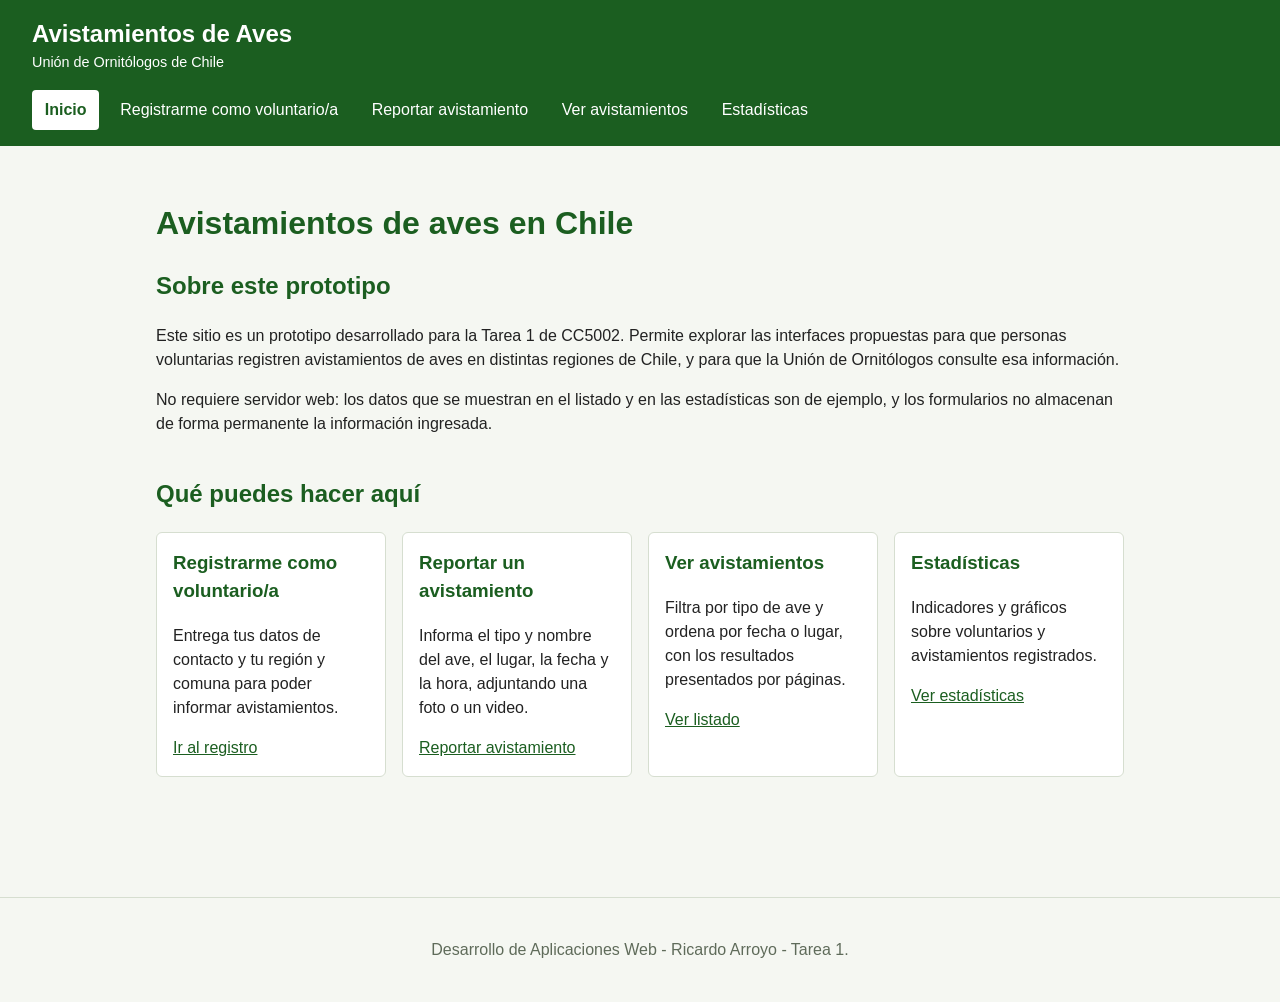
<file: index.html>
<!DOCTYPE html>
<html lang="es">
    <head>
        <meta charset="UTF-8">
        <meta name="viewport" content="width=device-width, initial-scale=1.0">
        <title>Inicio - Avistamientos de Aves</title>
        <link rel="stylesheet" href="css/estilos.css">
    </head>
    <body>

        <header>
            <p class="marca"><a href="index.html">Avistamientos de Aves</a></p>
            <p class="subtitulo">Unión de Ornitólogos de Chile</p>

            <nav aria-label="Navegación principal">
                <ul>
                    <li><a href="index.html" aria-current="page">Inicio</a></li>
                    <li><a href="registro-voluntario.html">Registrarme como voluntario/a</a></li>
                    <li><a href="reportar-avistamiento.html">Reportar avistamiento</a></li>
                    <li><a href="avistamientos.html">Ver avistamientos</a></li>
                    <li><a href="estadisticas.html">Estadísticas</a></li>
                </ul>
            </nav>
        </header>
        <main>
            <h1>Avistamientos de aves en Chile</h1>

            <section>
                <h2>Sobre este prototipo</h2>
                <p>
                Este sitio es un prototipo desarrollado para la Tarea 1 de CC5002.
                Permite explorar las interfaces propuestas para que personas voluntarias
                registren avistamientos de aves en distintas regiones de Chile, y para
                que la Unión de Ornitólogos consulte esa información.
                </p>
                <p>
                No requiere servidor web: los datos que se muestran en el listado y en
                las estadísticas son de ejemplo, y los formularios no almacenan de forma
                permanente la información ingresada.
                </p>
            </section>
                
            <section>
                <h2>Qué puedes hacer aquí</h2>

                <ul class="tarjetas">
                    <li>
                        <h3>Registrarme como voluntario/a</h3>
                        <p>
                            Entrega tus datos de contacto y tu región y comuna para poder
                            informar avistamientos.
                        </p>
                        <a href="registro-voluntario.html">Ir al registro</a>
                    </li>
                    <li>
                        <h3>Reportar un avistamiento</h3>
                        <p>
                            Informa el tipo y nombre del ave, el lugar, la fecha y la hora,
                            adjuntando una foto o un video.
                        </p>
                        <a href="reportar-avistamiento.html">Reportar avistamiento</a>
                    </li>
                    <li>
                        <h3>Ver avistamientos</h3>
                        <p>
                            Filtra por tipo de ave y ordena por fecha o lugar, con los
                            resultados presentados por páginas.
                        </p>
                        <a href="avistamientos.html">Ver listado</a>
                    </li>
                    <li>
                        <h3>Estadísticas</h3>
                        <p>
                            Indicadores y gráficos sobre voluntarios y avistamientos
                            registrados.
                        </p>
                        <a href="estadisticas.html">Ver estadísticas</a>
                    </li>
                </ul>
            </section>
        </main>

        <footer>
            <p>Desarrollo de Aplicaciones Web - Ricardo Arroyo - Tarea 1.</p>
        </footer>

    </body>
</html>
</file>
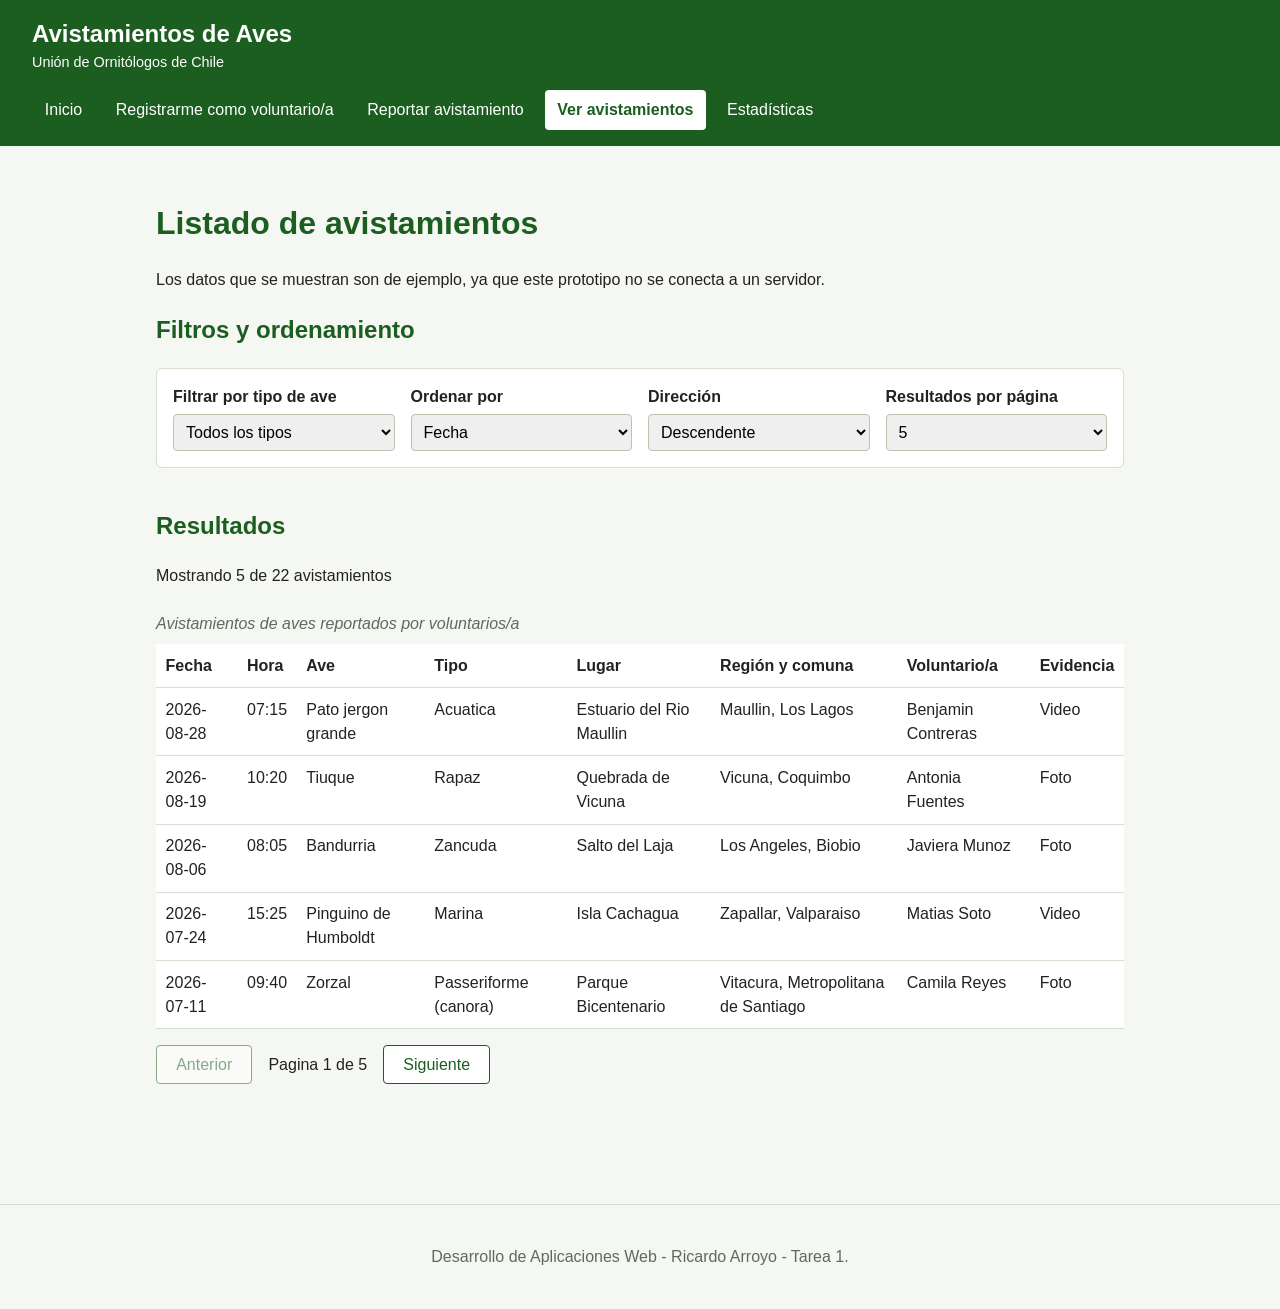
<file: avistamientos.html>
<!DOCTYPE html>
<html lang="es">
    <head>
        <meta charset="UTF-8">
        <meta name="viewport" content="width=device-width, initial-scale=1.0">
        <title>Listado de avistamientos - Avistamientos de Aves</title>
        <link rel="stylesheet" href="css/estilos.css">
    </head>
    <body>

        <header>
            <p class="marca"><a href="index.html">Avistamientos de Aves</a></p>
            <p class="subtitulo">Unión de Ornitólogos de Chile</p>

            <nav aria-label="Navegación principal">
                <ul>
                    <li><a href="index.html">Inicio</a></li>
                    <li><a href="registro-voluntario.html">Registrarme como voluntario/a</a></li>
                    <li><a href="reportar-avistamiento.html">Reportar avistamiento</a></li>
                    <li><a href="avistamientos.html" aria-current="page">Ver avistamientos</a></li>
                    <li><a href="estadisticas.html">Estadísticas</a></li>
                </ul>
            </nav>
        </header>

        <main>
            <h1>Listado de avistamientos</h1>

            <p>
                Los datos que se muestran son de ejemplo, ya que este prototipo
                no se conecta a un servidor.
            </p>

            <section aria-labelledby="titulo-filtros">
                <h2 id="titulo-filtros">Filtros y ordenamiento</h2>

                <form id="form-filtros">

                    <p class="campo">
                        <label for="filtro-tipo">Filtrar por tipo de ave</label>
                        <select id="filtro-tipo" name="filtro-tipo">
                            <option value="todos">Todos los tipos</option>
                            <option value="rapaz">Rapaz</option>
                            <option value="acuatica">Acuática</option>
                            <option value="passeriforme">Passeriforme (canora)</option>
                            <option value="zancuda">Zancuda</option>
                            <option value="marina">Marina</option>
                            <option value="otra">Otra</option>
                        </select>
                    </p>

                    <p class="campo">
                        <label for="orden-campo">Ordenar por</label>
                        <select id="orden-campo" name="orden-campo">
                            <option value="fecha">Fecha</option>
                            <option value="lugar">Lugar</option>
                            <option value="nombreAve">Nombre del ave</option>
                        </select>
                    </p>

                    <p class="campo">
                        <label for="orden-direccion">Dirección</label>
                        <select id="orden-direccion" name="orden-direccion">
                            <option value="desc">Descendente</option>
                            <option value="asc">Ascendente</option>
                        </select>
                    </p>

                    <p class="campo">
                        <label for="por-pagina">Resultados por página</label>
                        <select id="por-pagina" name="por-pagina">
                            <option value="5">5</option>
                            <option value="10">10</option>
                            <option value="20">20</option>
                        </select>
                    </p>

                </form>
            </section>

            <section aria-labelledby="titulo-resultados">
                <h2 id="titulo-resultados">Resultados</h2>

                <p id="contador" role="status"></p>

                <table>
                    <caption>Avistamientos de aves reportados por voluntarios/a</caption>
                    <thead>
                        <tr>
                            <th scope="col">Fecha</th>
                            <th scope="col">Hora</th>
                            <th scope="col">Ave</th>
                            <th scope="col">Tipo</th>
                            <th scope="col">Lugar</th>
                            <th scope="col">Región y comuna</th>
                            <th scope="col">Voluntario/a</th>
                            <th scope="col">Evidencia</th>
                        </tr>
                    </thead>
                    <tbody id="cuerpo-tabla">
                    </tbody>
                </table>

                <p id="sin-resultados" hidden>
                    No hay avistamientos que coincidan con el filtro seleccionado.
                </p>

                <nav aria-label="Paginación de resultados">
                    <p class="paginacion">
                        <button type="button" id="btn-anterior">Anterior</button>
                        <span id="indicador-pagina"></span>
                        <button type="button" id="btn-siguiente">Siguiente</button>
                    </p>
                </nav>
            </section>
        </main>

        <footer>
            <p>Desarrollo de Aplicaciones Web - Ricardo Arroyo - Tarea 1.</p>
        </footer>
        <script src="js/datos.js"></script>
        <script src="js/listado.js"></script>
    </body>
</html>
</file>
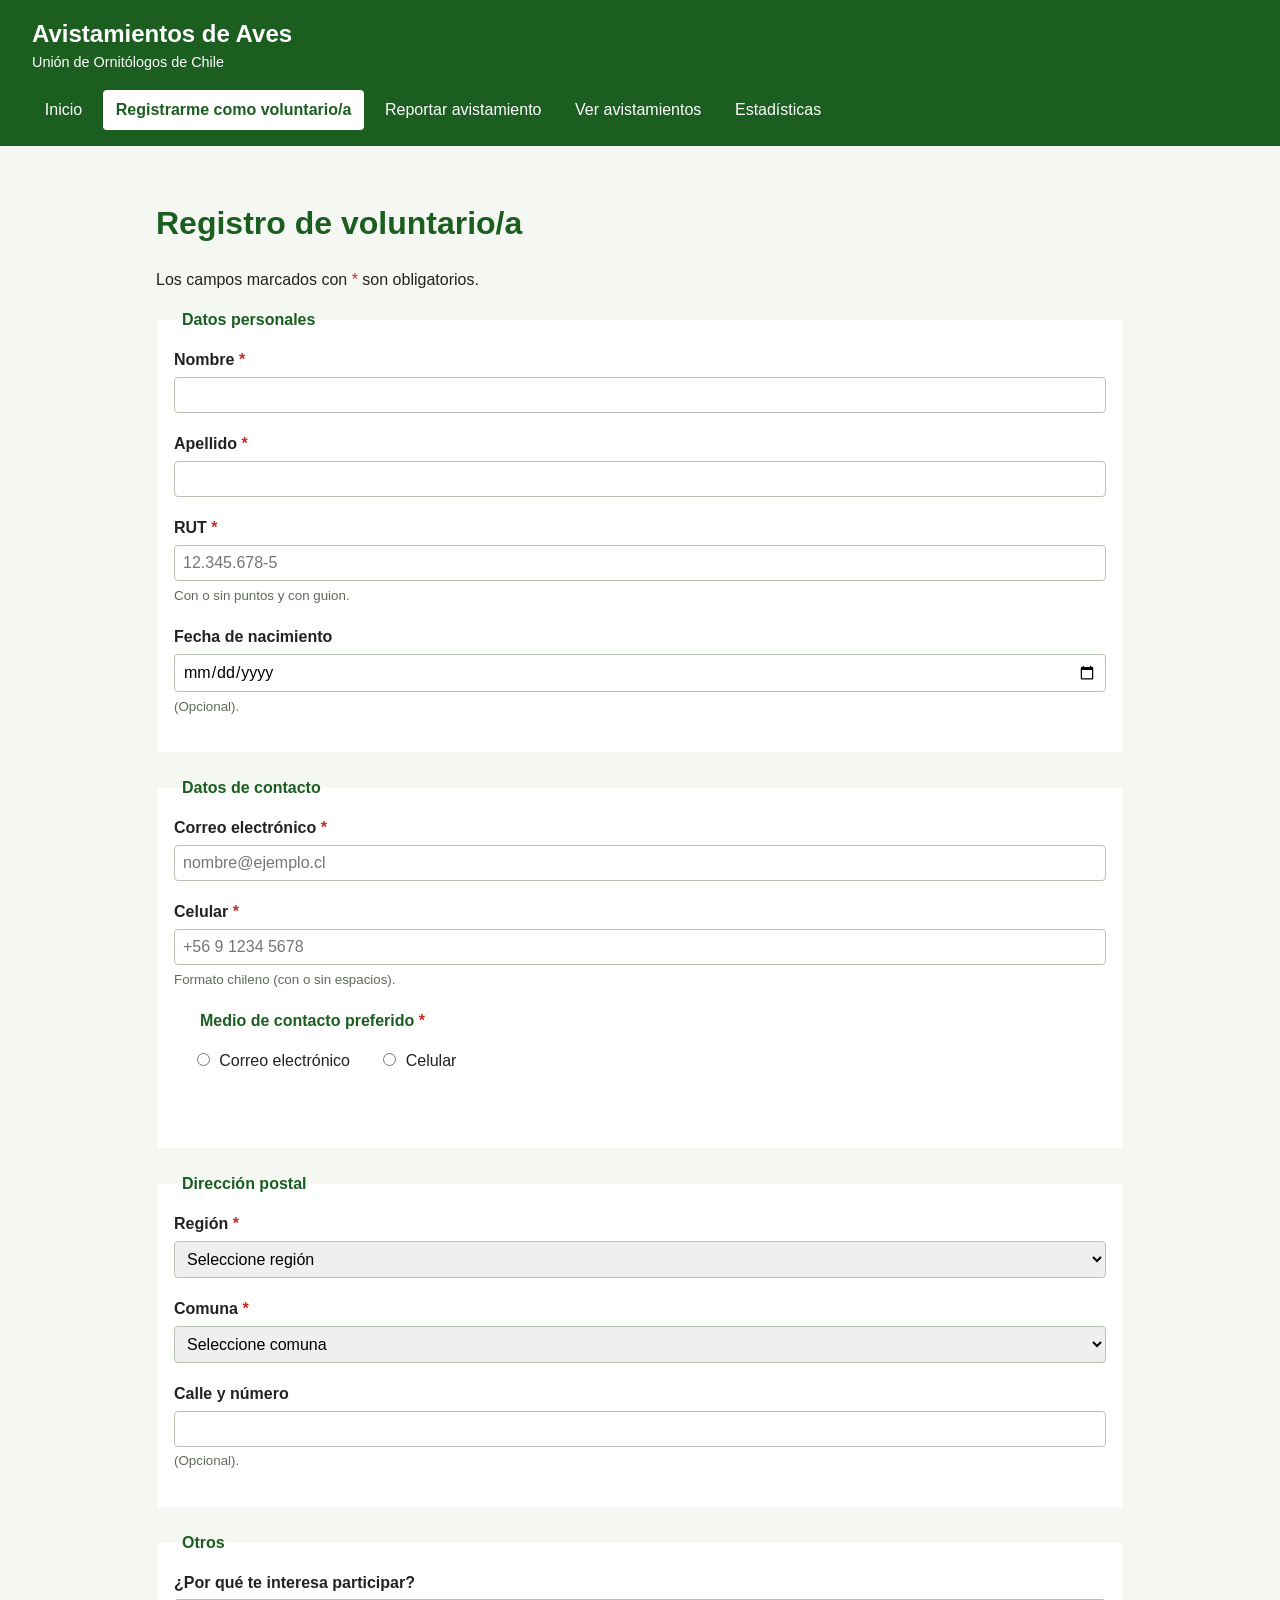
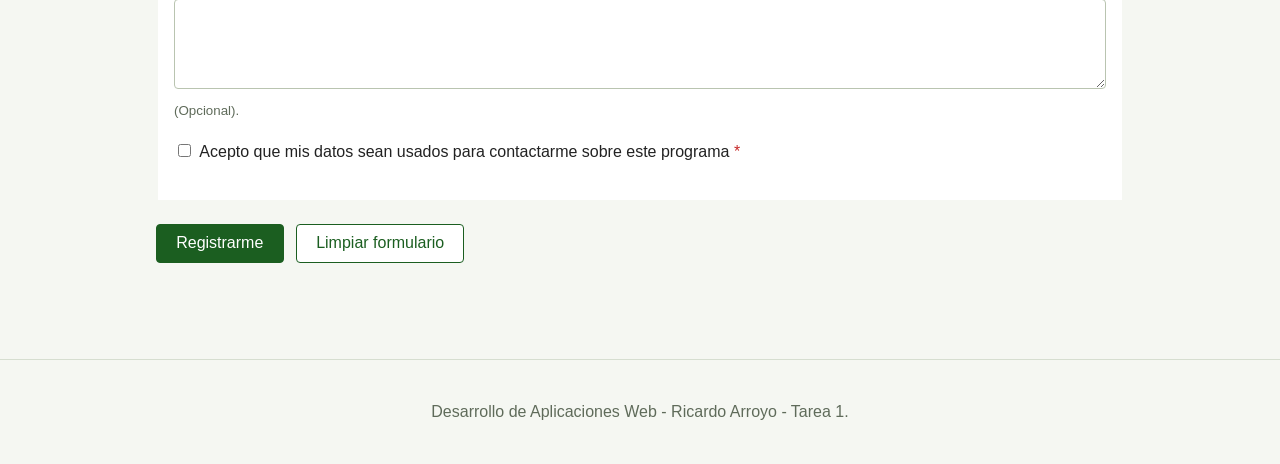
<file: registro-voluntario.html>
<!DOCTYPE html>
<html lang="es">
    <head>
        <meta charset="UTF-8">
        <meta name="viewport" content="width=device-width, initial-scale=1.0">
        <title>Registro de voluntario/a - Avistamientos de Aves</title>
        <link rel="stylesheet" href="css/estilos.css">
    </head>
    <body>
        
        <header>
            <p class="marca"><a href="index.html">Avistamientos de Aves</a></p>
            <p class="subtitulo">Unión de Ornitólogos de Chile</p>

            <nav aria-label="Navegación principal">
                <ul>
                    <li><a href="index.html">Inicio</a></li>
                    <li><a href="registro-voluntario.html" aria-current="page">Registrarme como voluntario/a</a></li>
                    <li><a href="reportar-avistamiento.html">Reportar avistamiento</a></li>
                    <li><a href="avistamientos.html">Ver avistamientos</a></li>
                    <li><a href="estadisticas.html">Estadísticas</a></li>
                </ul>
            </nav>
        </header>

        <main>
            <h1>Registro de voluntario/a</h1>

            <p>Los campos marcados con <span class="obligatorio">*</span> son obligatorios.</p>

            <p class="mensaje-exito" id="mensaje-exito" hidden>
                Tu registro fue recibido correctamente.
            </p>

            <form id="form-voluntario" novalidate>

                <fieldset>
                    <legend>Datos personales</legend>

                    <p class="campo">
                        <label for="nombre">Nombre <span class="obligatorio">*</span></label>
                        <input type="text" id="nombre" name="nombre">
                        <span class="error" id="error-nombre"></span>
                    </p>

                    <p class="campo">
                        <label for="apellido">Apellido <span class="obligatorio">*</span></label>
                        <input type="text" id="apellido" name="apellido">
                        <span class="error" id="error-apellido"></span>
                    </p>

                    <p class="campo">
                        <label for="rut">RUT <span class="obligatorio">*</span></label>
                        <input type="text" id="rut" name="rut" placeholder="12.345.678-5">
                        <small class="ayuda">Con o sin puntos y con guion.</small>
                        <span class="error" id="error-rut"></span>
                    </p>

                    <p class="campo">
                        <label for="fecha-nacimiento">Fecha de nacimiento</label>
                        <input type="date" id="fecha-nacimiento" name="fecha-nacimiento">
                        <small class="ayuda">(Opcional).</small>
                        <span class="error" id="error-fecha-nacimiento"></span>
                    </p>
                </fieldset>

                <fieldset>
                    <legend>Datos de contacto</legend>

                    <p class="campo">
                        <label for="correo">Correo electrónico <span class="obligatorio">*</span></label>
                        <input type="email" id="correo" name="correo" placeholder="nombre@ejemplo.cl">
                        <span class="error" id="error-correo"></span>
                    </p>

                    <p class="campo">
                        <label for="celular">Celular <span class="obligatorio">*</span></label>
                        <input type="tel" id="celular" name="celular" placeholder="+56 9 1234 5678">
                        <small class="ayuda">Formato chileno (con o sin espacios).</small>
                        <span class="error" id="error-celular"></span>
                    </p>

                    <fieldset class="opciones">
                        <legend>Medio de contacto preferido <span class="obligatorio">*</span></legend>

                        <p class="campo">
                            <input type="radio" id="contacto-correo" name="medio-contacto" value="correo">
                            <label for="contacto-correo">Correo electrónico</label>

                            <input type="radio" id="contacto-celular" name="medio-contacto" value="celular">
                            <label for="contacto-celular">Celular</label>
                        </p>

                        <span class="error" id="error-medio-contacto"></span>
                    </fieldset>
                </fieldset>

                <fieldset>
                    <legend>Dirección postal</legend>

                    <p class="campo">
                        <label for="region">Región <span class="obligatorio">*</span></label>
                        <select id="region" name="region">
                            <option value="">Seleccione región</option>
                        </select>
                        <span class="error" id="error-region"></span>
                    </p>

                    <p class="campo">
                        <label for="comuna">Comuna <span class="obligatorio">*</span></label>
                        <select id="comuna" name="comuna">
                            <option value="">Seleccione comuna</option>
                        </select>
                        <span class="error" id="error-comuna"></span>
                    </p>

                    <p class="campo">
                        <label for="calle">Calle y número</label>
                        <input type="text" id="calle" name="calle">
                        <small class="ayuda">(Opcional).</small>
                        <span class="error" id="error-calle"></span>
                    </p>
                </fieldset>

                <fieldset>
                    <legend>Otros</legend>

                    <p class="campo">
                        <label for="motivacion">¿Por qué te interesa participar?</label>
                        <textarea id="motivacion" name="motivacion" rows="4"></textarea>
                        <small class="ayuda">(Opcional).</small>
                        <span class="error" id="error-motivacion"></span>
                    </p>

                    <p class="campo">
                        <input type="checkbox" id="consentimiento" name="consentimiento">
                        <label for="consentimiento">
                            Acepto que mis datos sean usados para contactarme sobre este programa
                            <span class="obligatorio">*</span>
                        </label>
                        <span class="error" id="error-consentimiento"></span>
                    </p>
                </fieldset>

                <p class="acciones">
                    <button type="submit">Registrarme</button>
                    <button type="reset">Limpiar formulario</button>
                </p>

            </form>
        </main>

        <footer>
            <p>Desarrollo de Aplicaciones Web - Ricardo Arroyo - Tarea 1.</p>
        </footer>
        
        <script src="js/regiones-comunas.js"></script>
        <script src="js/validaciones.js"></script>
        <script src="js/validacion-voluntario.js"></script>
    </body>
</html>
</file>
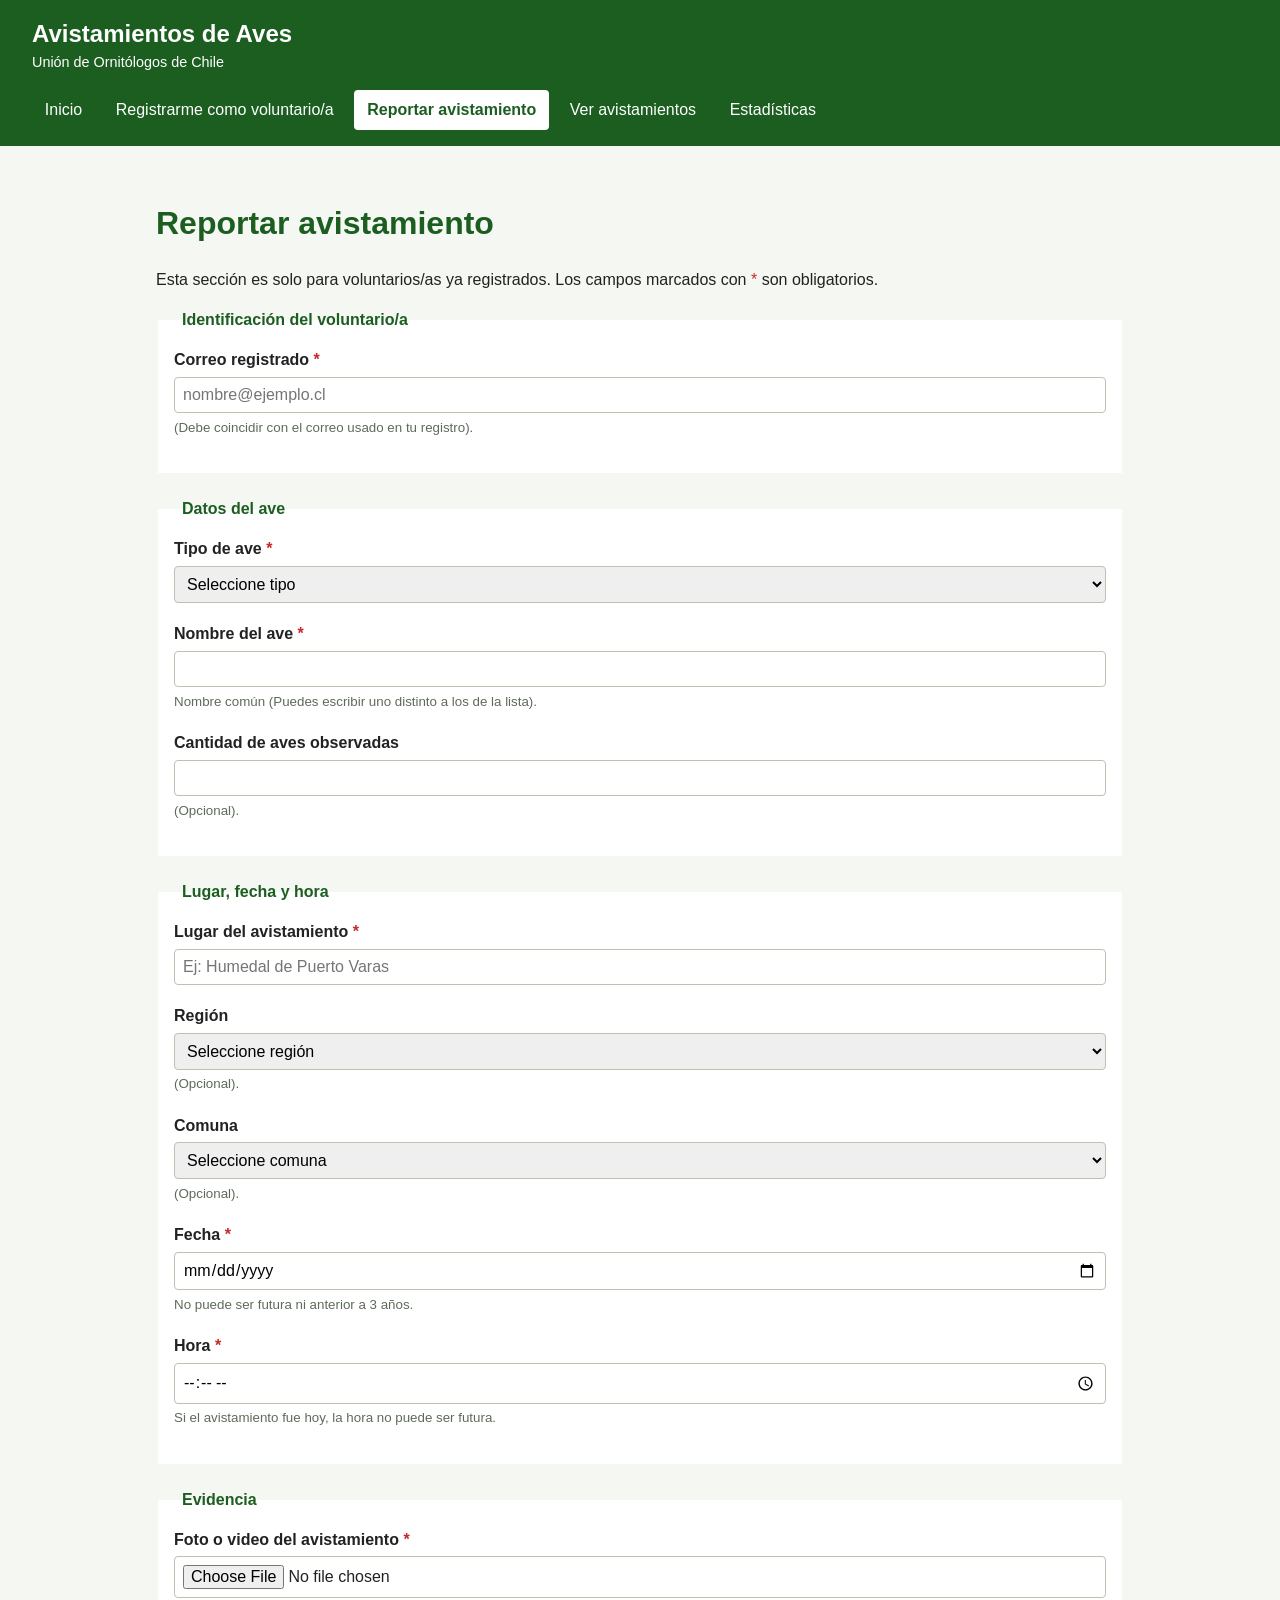
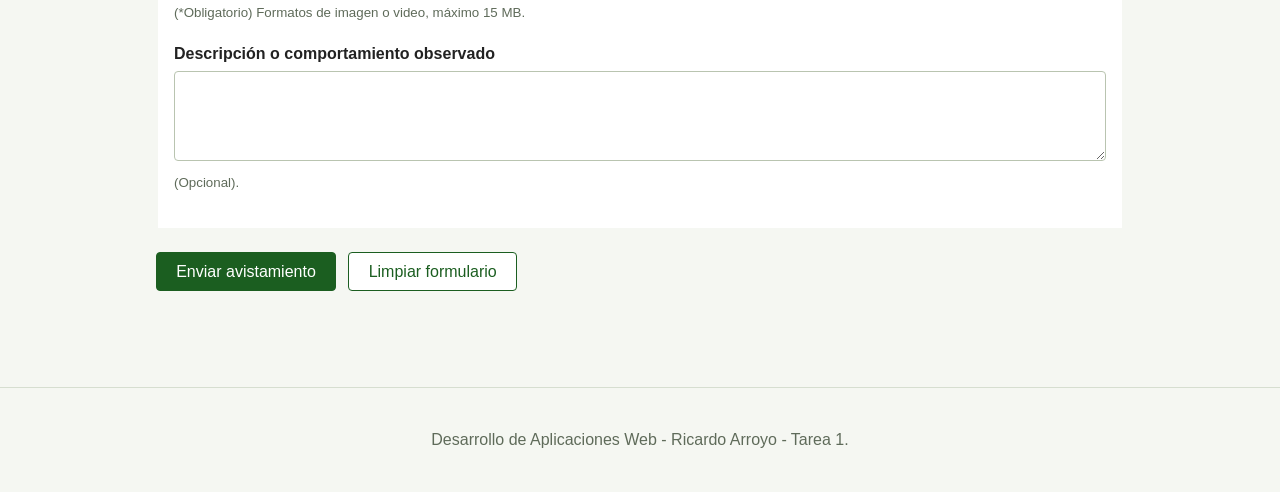
<file: reportar-avistamiento.html>
<!DOCTYPE html>
<html lang="es">
    <head>
        <meta charset="UTF-8">
        <meta name="viewport" content="width=device-width, initial-scale=1.0">
        <title>Reportar avistamiento - Avistamientos de Aves</title>
        <link rel="stylesheet" href="css/estilos.css">
    </head>
    <body>

        <header>
            <p class="marca"><a href="index.html">Avistamientos de Aves</a></p>
            <p class="subtitulo">Unión de Ornitólogos de Chile</p>

            <nav aria-label="Navegación principal">
                <ul>
                    <li><a href="index.html">Inicio</a></li>
                    <li><a href="registro-voluntario.html">Registrarme como voluntario/a</a></li>
                    <li><a href="reportar-avistamiento.html" aria-current="page">Reportar avistamiento</a></li>
                    <li><a href="avistamientos.html">Ver avistamientos</a></li>
                    <li><a href="estadisticas.html">Estadísticas</a></li>
                </ul>
            </nav>
        </header>

        <main>
            <h1>Reportar avistamiento</h1>

            <p>
                Esta sección es solo para voluntarios/as ya registrados.
                Los campos marcados con <span class="obligatorio">*</span> son obligatorios.
            </p>

            <p class="mensaje-exito" id="mensaje-exito" hidden>
                Tu avistamiento fue registrado correctamente.
            </p>

            <form id="form-avistamiento" novalidate>

                <fieldset>
                    <legend>Identificación del voluntario/a</legend>

                    <p class="campo">
                        <label for="correo-voluntario">Correo registrado <span class="obligatorio">*</span></label>
                        <input type="email" id="correo-voluntario" name="correo-voluntario" placeholder="nombre@ejemplo.cl">
                        <small class="ayuda">
                            (Debe coincidir con el correo usado en tu registro).
                        </small>
                        <span class="error" id="error-correo-voluntario"></span>
                    </p>
                </fieldset>

                <fieldset>
                    <legend>Datos del ave</legend>

                    <p class="campo">
                        <label for="tipo-ave">Tipo de ave <span class="obligatorio">*</span></label>
                        <select id="tipo-ave" name="tipo-ave">
                            <option value="">Seleccione tipo</option>
                            <option value="rapaz">Rapaz</option>
                            <option value="acuatica">Acuática</option>
                            <option value="passeriforme">Passeriforme (canora)</option>
                            <option value="zancuda">Zancuda</option>
                            <option value="marina">Marina</option>
                            <option value="otra">Otra</option>
                        </select>
                        <span class="error" id="error-tipo-ave"></span>
                    </p>

                    <p class="campo">
                        <label for="nombre-ave">Nombre del ave <span class="obligatorio">*</span></label>
                        <input type="text" id="nombre-ave" name="nombre-ave" list="aves-comunes">
                        <datalist id="aves-comunes">
                            <option value="Bandurria"></option>
                            <option value="Cachaña"></option>
                            <option value="Chincol"></option>
                            <option value="Cisne de cuello negro"></option>
                            <option value="Diucón"></option>
                            <option value="Peuco"></option>
                            <option value="Pingüino de Humboldt"></option>
                            <option value="Queltehue"></option>
                            <option value="Tiuque"></option>
                            <option value="Zorzal"></option>
                        </datalist>
                        <small class="ayuda">
                            Nombre común (Puedes escribir uno distinto a los de la lista).
                        </small>
                        <span class="error" id="error-nombre-ave"></span>
                    </p>

                    <p class="campo">
                        <label for="cantidad">Cantidad de aves observadas</label>
                        <input type="number" id="cantidad" name="cantidad" min="1" max="500" step="1">
                        <small class="ayuda">(Opcional).</small>
                        <span class="error" id="error-cantidad"></span>
                    </p>
                </fieldset>

                <fieldset>
                    <legend>Lugar, fecha y hora</legend>

                    <p class="campo">
                        <label for="lugar">Lugar del avistamiento <span class="obligatorio">*</span></label>
                        <input type="text" id="lugar" name="lugar" placeholder="Ej: Humedal de Puerto Varas">
                        <span class="error" id="error-lugar"></span>
                    </p>

                    <p class="campo">
                        <label for="region">Región</label>
                        <select id="region" name="region">
                            <option value="">Seleccione región</option>
                        </select>
                        <small class="ayuda">(Opcional).</small>
                        <span class="error" id="error-region"></span>
                    </p>

                    <p class="campo">
                        <label for="comuna">Comuna</label>
                        <select id="comuna" name="comuna">
                            <option value="">Seleccione comuna</option>
                        </select>
                        <small class="ayuda">(Opcional).</small>
                        <span class="error" id="error-comuna"></span>
                    </p>

                    <p class="campo">
                        <label for="fecha">Fecha <span class="obligatorio">*</span></label>
                        <input type="date" id="fecha" name="fecha">
                        <small class="ayuda">No puede ser futura ni anterior a 3 años.</small>
                        <span class="error" id="error-fecha"></span>
                    </p>

                    <p class="campo">
                        <label for="hora">Hora <span class="obligatorio">*</span></label>
                        <input type="time" id="hora" name="hora">
                        <small class="ayuda">Si el avistamiento fue hoy, la hora no puede ser futura.</small>
                        <span class="error" id="error-hora"></span>
                    </p>
                </fieldset>

                <fieldset>
                    <legend>Evidencia</legend>

                    <p class="campo">
                        <label for="evidencia">Foto o video del avistamiento <span class="obligatorio">*</span></label>
                        <input type="file" id="evidencia" name="evidencia" accept="image/*,video/*">
                        <small class="ayuda">
                            (*Obligatorio) Formatos de imagen o video, máximo 15 MB.
                        </small>
                        <span class="error" id="error-evidencia"></span>
                    </p>

                    <p class="campo">
                        <label for="descripcion">Descripción o comportamiento observado</label>
                        <textarea id="descripcion" name="descripcion" rows="4"></textarea>
                        <small class="ayuda">(Opcional).</small>
                        <span class="error" id="error-descripcion"></span>
                    </p>
                </fieldset>

                <p class="acciones">
                    <button type="submit">Enviar avistamiento</button>
                    <button type="reset">Limpiar formulario</button>
                </p>

            </form>
        </main>

        <footer>
            <p>Desarrollo de Aplicaciones Web - Ricardo Arroyo - Tarea 1.</p>
        </footer>
        <script src="js/regiones-comunas.js"></script>
        <script src="js/validaciones.js"></script>
        <script src="js/validacion-avistamiento.js"></script>
    </body>
</html>
</file>
<file: css/estilos.css>
/* Base de la página, aplicando border box a todo el contenido y definiendo características 
de elementos generales del body */

* {
    box-sizing: border-box;
}

body {
    margin: 0;
    font-family: Arial, Helvetica, sans-serif;
    font-size: 16px;
    line-height: 1.5;
    color: #222222;
    background-color: #f5f7f2;
}

h1, h2, h3 {
    color: #1b5e20;
}

a{
    color: #1b5e20
}

/* Diseño del encabezado y la navegación */

header {
    background-color: #1b5e20;
    color: #ffffff;
    padding: 1rem 2rem;
}

.marca {
    margin: 0;
    font-size: 1.5rem;
    font-weight: bold;
}

.marca a {
    color: #ffffff;
    text-decoration: none;
}

.subtitulo {
    margin: 0 0 1rem 0;
    font-size: 0.9rem;
}

nav ul {
    list-style: none;
    margin: 0;
    padding: 0;
    display: flex;
    flex-wrap: wrap;
    gap: 0.5rem;
}

nav a {
    display: block;
    padding: 0.5rem 0.8rem;
    color: #ffffff;
    text-decoration: none;
    border-radius: 4px;
}

nav a:hover,
nav a:focus {
    background-color: #2e7d32;
}

nav a[aria-current="page"] {
    background-color: #ffffff;
    color: #1b5e20;
    font-weight: bold;
}

/* Diseño contenido principal de la página */

main {
    max-width: 1000px;
    margin: 0 auto;
    padding: 2rem 1rem;
}

section{
    margin-bottom: 2.5rem;
}

/* Tarjetas definidas en la portada */

.tarjetas {
    list-style: none;
    margin: 0;
    padding: 0;
    display: grid;
    grid-template-columns: repeat(auto-fit, minmax(220px, 1fr));
    gap: 1rem;
}

.tarjetas li {
    background-color: #ffffff;
    border: 1px solid #d6ded0;
    border-radius: 6px;
    padding: 1rem;
}

.tarjetas h3 {
    margin-top: 0;
}

/* Estilo de los formularios */

fieldset {
    border: 1px solid #d6ded0;
    border: 6px;
    margin-bottom: 1.5rem;
    padding: 1rem;
    background-color: #ffffff;
}

legend {
    font-weight: bold;
    color: #1b5e20;
    padding: 0 0.5rem;
}

.campo {
    margin: 0 0 1.2rem 0;
}

.campo label { 
    display: block;
    margin-bottom: 0.3rem;
    font-weight: bold;
}

.campo input[type="text"],
.campo input[type="email"],
.campo input[type="tel"],
.campo input[type="date"],
.campo input[type="time"],
.campo input[type="number"],
.campo input[type="file"],
.campo select,
.campo textarea {
    width: 100%;
    padding: 0.5rem;
    border: 1px solid #b9c4b0;
    border-radius: 4px;
    font-family: inherit;
    font-size: 1rem;
}

.campo input[type="radio"],
.campo input[type="checkbox"]{
    width: auto;
    margin-right: 0.3rem;
}

.campo input[type="radio"] + label,
.campo input[type="checkbox"] + label{
    display: inline;
    font-weight: normal;
    margin-right: 1.5rem;
}

.obligatorio {
    color: #c62828;
}

.ayuda {
    display: block;
    margin-top: 0.3rem;
    color: #5f6b5a;
}

.error {
    display: block;
    margin-top: 0.3rem;
    color: #c62828;
    font-weight: bold;
}

.campo-invalido {
    border-color: #c62828;
}

.mensaje-exito {
    background-color: #e8f5e9;
    border: 1px solid #1b5e20;
    border-radius: 6px;
    padding: 1rem;
    color: #1b5e20;
    font-weight: bold;
}

/* Diseño de los botones */

button {
    font-family: inherit;
    font-size: 1rem;
    padding: 0.6rem 1.2rem;
    border-radius: 4px;
    cursor: pointer;
}

button[type="submit"] {
    background-color: #1b5e20;
    color: #ffffff;
    border: 1px solid #1b5e20;
}

button[type="reset"],
button[type="button"] {
    background-color: #ffffff;
    color: #1b5e20;
    border: 1px solid #1b5e20;
}

button:hover {
    opacity: 0.85;
}

button:disabled {
    opacity: 0.5;
    cursor: not-allowed;
}

.acciones button {
    margin-right: 0.5rem;
}

/* Filtros del listado */

#form-filtros {
    display: grid;
    grid-template-columns: repeat(auto-fit, minmax(180px, 1fr));
    gap: 1rem;
    background-color: #ffffff;
    border: 1px solid #d6ded0;
    border-radius: 6px;
    padding: 1rem;
}

#form-filtros .campo {
    margin-bottom: 0;
}

/* Diseño de las tablas */

table {
    width: 100%;
    border-collapse: collapse;
    background-color: #ffffff;
}

caption { 
    text-align: left;
    padding: 0.5rem 0;
    font-style: italic;
    color: #5f6b5a;
}

th, td {
    padding: 0.6rem;
    border-bottom: 1px solid #d6ded0;
    text-align: left;
    vertical-align: top;
}

thead td {
    background-color: #e8f5e9;
    color: #1b5e20;
}

tbody tr:hover {
    background-color: #f5f7f2;
}

/* Estilo de la paginación */

.paginacion {
    display: flex;
    align-items: center;
    gap: 1rem;
    margin-top: 1rem;
}

/* Diseño sección Estadisticas */

.indicadores {
    list-style: none;
    margin: 0;
    padding: 0;
    display: grid;
    grid-template-columns: repeat(auto-fit, minmax(180px, 1fr));
}

.indicadores li {
    background-color: #ffffff;
    border: 1px solid #d6ded0;
    border-radius: 6px;
    padding: 1rem;
    text-align: center;
}

.indicadores .valor {
    margin: 0;
    font-size: 2rem;
    font-weight: bold;
    color: #1b5e20;
}

.indicadores .etiqueta {
    margin: 0.3rem 0 0 0;
    color: #5f6b5a;
}

.grafico {
    display: flex;
    align-items: flex-end;
    gap: 0.8rem;
    height: 260px;
    margin: 0;
    padding: 1rem;
    background-color: #ffffff;
    border: 1px solid #d6ded0;
    border-radius: 6px;
    overflow-x: auto;
}

.grafico > div {
    flex: 1 1 40px;
    display: flex;
    flex-direction: column;
    height: 100%;
}

.grafico dd {
    order: 1;
    flex-grow: 1;
    display: flex;
    align-items: flex-end;
    margin: 0;
}

.grafico dt {
    order: 2;
    padding-top: 0.3rem;
    font-size: 0.75rem;
    text-align: center;
}

.grafico .barra {
    width: 100%;
    min-height: 2px;
    background-color: #1b5e20;
    color: #ffffff;
    text-align: center;
    font-size: 0.75rem;
    border-radius: 3px 3px 0 0;
}

/* Diseño del Footer */

footer {
    border-top: 1px solid #d6ded0;
    margin-top: 3rem;
    padding: 1.5rem;
    text-align: center;
    color: #5f6b5a;
}

/* Adaptación del estilo de la página a distintos tipos de resoluciones */
@media (max-width: 600px) {
    header {
        padding: 1rem;
    }

    nav-ul {
        flex-direction: column;
    }
    
    main {
        padding: 1rem 0.8rem;
    }

    table {
        font-size: 0.9rem;
    }

    .acciones button {
        display: block;
        width: 100%;
        margin: 0 0 0.5rem 0;
    }

}
</file>
